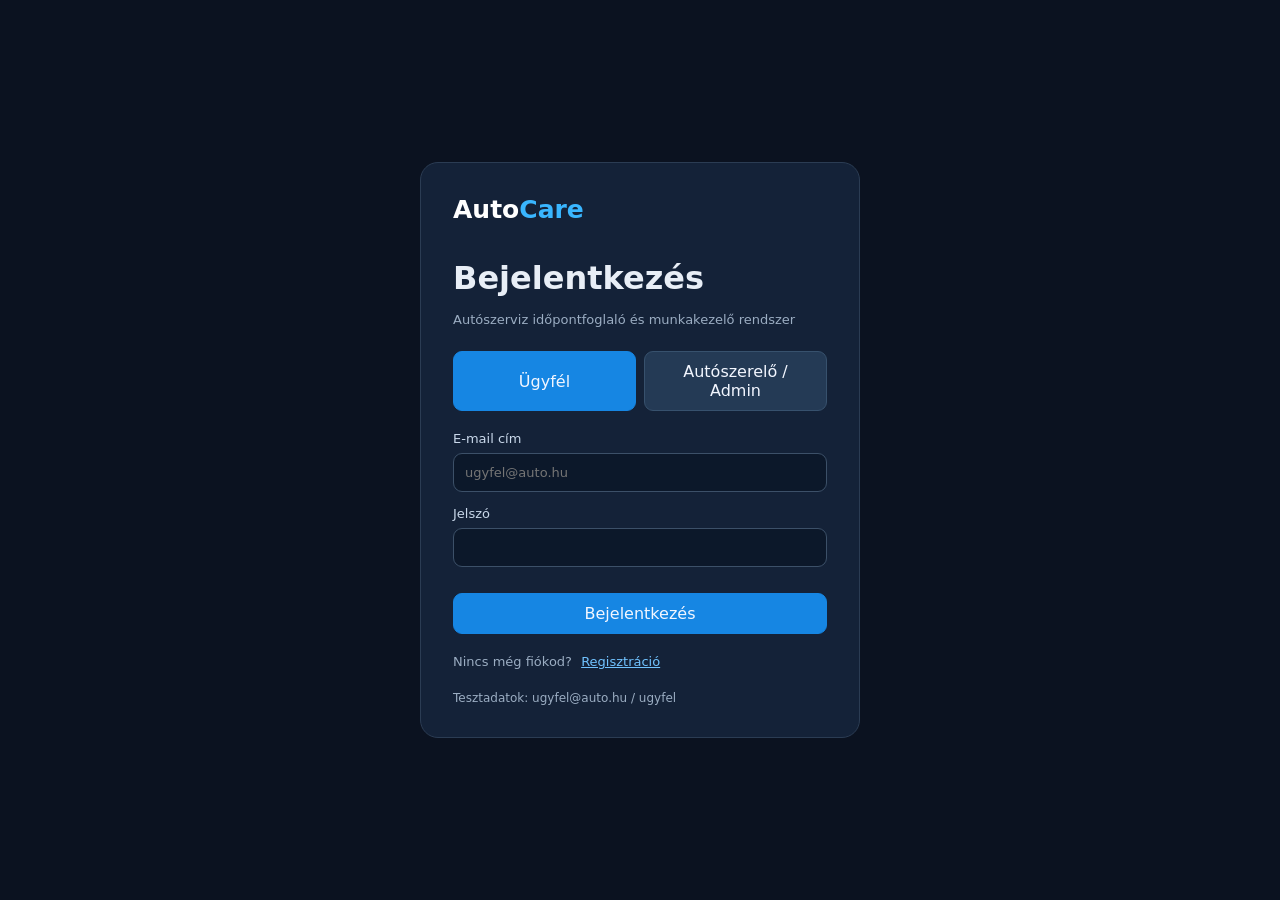
<file: autoserviceindex_sketch.html>
<!DOCTYPE html>
<html lang="hu">
<head>
<meta charset="UTF-8"><meta name="viewport" content="width=device-width, initial-scale=1">
<title>AutoCare – Szervizkezelő</title>
<style>
:root{font-family:Inter,system-ui,Arial,sans-serif;color:#e8eef6;background:#0b1220}*{box-sizing:border-box}body{margin:0}button,input,select,textarea{font:inherit}button{cursor:pointer}button:disabled{opacity:.45;cursor:not-allowed}.app{min-height:100vh;display:flex}.sidebar{width:250px;background:#101c2e;padding:25px 17px;border-right:1px solid #27344a}.brand{font-size:25px;font-weight:800;color:#fff;margin-bottom:35px}.brand span{color:#39b6ff}.nav{display:block;width:100%;padding:13px 15px;margin:6px 0;text-align:left;color:#bdcadb;background:none;border:0;border-radius:10px}.nav.active,.nav:hover{background:#203650;color:#fff}.side-bottom{margin-top:45px;color:#91a4b9;font-size:13px}.content{flex:1;min-width:0;padding:30px 38px;max-width:1450px;margin:auto}.top{display:flex;align-items:center;justify-content:space-between;gap:12px;margin-bottom:25px}.top h1{margin:0;font-size:29px}.muted{color:#9badc2;font-size:13px;line-height:1.6}.grid{display:grid;grid-template-columns:repeat(3,minmax(0,1fr));gap:18px}.panel,.stat{background:#142238;border:1px solid #2b3c53;border-radius:16px;padding:22px;margin-bottom:18px}.stat strong{display:block;font-size:30px;margin-top:8px;color:#fff}.panel h2{margin:0 0 18px;font-size:19px}.item{display:flex;align-items:center;justify-content:space-between;gap:16px;padding:15px 0;border-bottom:1px solid #2b3c53}.item:last-child{border:0}.item b{font-size:15px}.actions{display:flex;gap:8px;flex-wrap:wrap;align-items:center}.btn{background:#243a55;border:1px solid #37516d;color:#f2f6ff;padding:10px 14px;border-radius:9px}.btn:hover{filter:brightness(1.15)}.primary{background:#1686e3;border-color:#1686e3}.danger{background:#632d3a;border-color:#9b4353}.success{background:#1b624f;border-color:#25846c}.tag{display:inline-block;padding:6px 10px;border-radius:30px;background:#2d425b;color:#e5f1ff;font-size:12px;white-space:nowrap}.tag.wait{background:#655026}.tag.done{background:#175a47}.tag.alert{background:#733742}.form-grid{display:grid;grid-template-columns:repeat(2,minmax(0,1fr));gap:16px}.field{display:flex;flex-direction:column;gap:7px;font-size:13px;color:#c9d8ea}.field input,.field select,.field textarea{width:100%;border:1px solid #3c5068;border-radius:9px;padding:11px;background:#0c182a;color:#fff;outline:none}.field textarea{min-height:95px;resize:vertical}.field input:focus,.field select:focus,.field textarea:focus{border-color:#42adf9}.wide{grid-column:1/-1}.auth-wrap{min-height:100vh;display:grid;place-items:center;padding:22px}.auth-card{width:min(440px,100%);background:#142238;border:1px solid #2b3c53;border-radius:18px;padding:32px}.auth-card h1{margin:0 0 7px}.auth-card .field{margin:14px 0}.auth-tabs{display:flex;gap:8px;margin:20px 0}.auth-tabs button{flex:1}.notice{background:#15394d;border:1px solid #27708b;padding:14px;border-radius:10px;margin:15px 0;color:#d9f6ff}.empty{padding:22px;color:#9badc2;text-align:center}.small{font-size:12px}.toolbar{display:flex;justify-content:space-between;align-items:center;gap:12px;flex-wrap:wrap}.table-wrap{overflow-x:auto}table{border-collapse:collapse;width:100%;min-width:650px}th,td{padding:13px;text-align:left;border-bottom:1px solid #2b3c53;font-size:13px}th{color:#aebed1}.toast{position:fixed;right:24px;bottom:24px;background:#1c6a58;color:white;padding:14px 20px;border-radius:10px;box-shadow:0 10px 30px #0008;z-index:10}.detail-grid{display:grid;grid-template-columns:repeat(2,minmax(0,1fr));gap:14px}.detail-box{background:#0c182a;border:1px solid #2b3c53;border-radius:12px;padding:16px}.detail-box .muted{margin-bottom:6px}.detail-box strong{display:block;overflow-wrap:anywhere}.ticket-search{width:min(350px,100%);padding:11px;background:#0c182a;color:#fff;border:1px solid #3c5068;border-radius:9px}.detail-actions{display:flex;gap:9px;flex-wrap:wrap;margin-top:18px}.link{background:none;border:0;color:#71c3ff;text-decoration:underline;padding:5px}.hint{font-size:12px;color:#9badc2;margin-top:6px}@media(max-width:900px){.sidebar{width:190px}.content{padding:24px}.grid{grid-template-columns:1fr}}@media(max-width:650px){.detail-grid{grid-template-columns:1fr}.app{display:block}.sidebar{width:auto;border-right:0;border-bottom:1px solid #27344a;padding:15px}.brand{margin:0 0 10px}.sidebar nav{display:flex;overflow:auto;gap:6px}.nav{width:auto;white-space:nowrap}.side-bottom{margin-top:10px}.content{padding:18px}.form-grid{grid-template-columns:1fr}.item{align-items:flex-start;flex-direction:column}.top h1{font-size:23px}}

/* AutoCare V5 – ügyféloldali kiegészítések */
.filter-row{display:flex;gap:9px;flex-wrap:wrap;margin:0 0 18px}.filter-row .btn.selected{background:#1686e3;border-color:#1686e3}.car-preview{padding:12px 15px;border:1px solid #294763;background:#0c1d30;border-radius:10px;color:#b7dcfa;font-size:13px}.calendar-shell{position:relative}.calendar-trigger{width:100%;text-align:left;padding:12px;border-radius:9px;border:1px solid #3c5068;background:#0c182a;color:#fff}.calendar-pop{position:absolute;z-index:6;top:calc(100% + 7px);left:0;width:min(340px,100%);padding:16px;background:#192b43;border:1px solid #45617e;box-shadow:0 14px 35px #0009;border-radius:14px}.calendar-top{display:flex;align-items:center;justify-content:space-between;gap:8px;margin-bottom:12px}.calendar-top select{width:auto;min-width:140px}.calendar-grid{display:grid;grid-template-columns:repeat(7,1fr);gap:5px}.calendar-grid span{text-align:center;color:#9badc2;font-size:11px;padding:8px 0}.calendar-day{padding:8px 0;border:0;border-radius:8px;background:#253b55;color:white}.calendar-day:hover,.calendar-day.chosen{background:#1686e3}.calendar-day:disabled{background:#172338;color:#5f7189}.form-section-title{grid-column:1/-1;margin:8px 0 0;color:#e9f4ff;font-weight:700;font-size:15px}.car-item-details{display:flex;gap:8px;flex-wrap:wrap;margin-top:7px}.car-item-details span{font-size:12px;background:#213a55;border-radius:30px;padding:4px 9px;color:#c7d9ea}
</style>
</head>
<body><div id="app"></div>
<script>
'use strict';
const KEY='autocare_v3';
const catalog={
 'Német':{'Volkswagen':['Passat','Polo','Golf','Tiguan','Touran','Arteon','Touareg'],'Audi':['A3','A4','A5','A6','Q3','Q5','Q7'],'BMW':['1-es sorozat','3-as sorozat','5-ös sorozat','X1','X3','X5','X6'],'Mercedes-Benz':['A-osztály','C-osztály','E-osztály','S-osztály','GLA','GLC','GLE'],'Opel':['Astra','Corsa','Insignia','Mokka','Crossland','Grandland','Zafira'],'Porsche':['911','Cayenne','Macan','Panamera','Taycan','Boxster','Cayman']},
 'Japán':{'Toyota':['Corolla','Yaris','RAV4','Camry','Prius','C-HR','Land Cruiser'],'Honda':['Civic','Accord','Jazz','CR-V','HR-V','Prelude','e:Ny1'],'Nissan':['Micra','Juke','Qashqai','X-Trail','Leaf','Navara','Note'],'Mazda':['Mazda2','Mazda3','Mazda6','CX-3','CX-5','CX-30','MX-5'],'Suzuki':['Swift','Vitara','S-Cross','Ignis','Jimny','Baleno','Across'],'Subaru':['Impreza','Legacy','Forester','Outback','XV','BRZ','Crosstrek']},
 'Amerikai':{'Ford':['Focus','Fiesta','Mondeo','Kuga','Puma','Mustang','Explorer'],'Chevrolet':['Cruze','Camaro','Corvette','Malibu','Tahoe','Spark','Captiva'],'Jeep':['Renegade','Compass','Cherokee','Grand Cherokee','Wrangler','Avenger','Gladiator']},
 'Francia':{'Renault':['Clio','Megane','Captur','Kadjar','Scenic','Austral','Arkana'],'Peugeot':['208','308','408','2008','3008','5008','508'],'Citroën':['C3','C4','C5 Aircross','Berlingo','C1','C3 Aircross','C5 X']},
 'Olasz':{'Fiat':['500','Panda','Tipo','Punto','Bravo','Doblo','500X'],'Alfa Romeo':['Giulia','Giulietta','Stelvio','Tonale','MiTo','159','Brera']},
 'Koreai':{'Hyundai':['i10','i20','i30','Tucson','Kona','Santa Fe','IONIQ 5'],'Kia':['Ceed','Rio','Sportage','Sorento','Stonic','Niro','Picanto']},
 'Brit':{'Mini':['Cooper','Countryman','Clubman','Paceman','Roadster','Convertible','Aceman'],'Land Rover':['Defender','Discovery','Discovery Sport','Range Rover','Evoque','Velar','Freelander'],'Jaguar':['XE','XF','XJ','F-Pace','E-Pace','I-Pace','F-Type']},
 'Svéd':{'Volvo':['S60','S90','V40','V60','V90','XC40','XC60'],'Saab':['9-3','9-5','900','9000','9-7X','9-4X','99']},
 'Cseh':{'Škoda':['Octavia','Fabia','Superb','Kodiaq','Karoq','Scala','Kamiq']}
};
const services={'Rutinvizsgálat':60,'Olajcsere':45,'Nagyszerviz':180,'Sürgős szerviz':120};
const initial={users:[{email:'ugyfel@auto.hu',password:'ugyfel',name:'Teszt Ügyfél',role:'customer'},{email:'admin',password:'admin',name:'Autószerelő',role:'mechanic'}],cars:[{id:1,owner:'ugyfel@auto.hu',origin:'Német',brand:'Volkswagen',model:'Passat',year:2018}],bookings:[{id:1001,owner:'ugyfel@auto.hu',carId:1,car:'Volkswagen Passat (2018)',origin:'Német',type:'Olajcsere',date:'2026-10-29',time:'09:00',duration:45,description:'Olaj és szűrők cseréje',status:'Függőben',mechanic:null}],stock:[{id:1,name:'Motorolaj 5W-30',qty:18,unit:'liter'},{id:2,name:'Olajszűrő',qty:9,unit:'db'},{id:3,name:'Levegőszűrő',qty:7,unit:'db'},{id:4,name:'Fékbetét készlet',qty:4,unit:'db'},{id:5,name:'Gyújtógyertya',qty:12,unit:'db'}]};
function load(){try{const d=JSON.parse(localStorage.getItem(KEY));if(d&&Array.isArray(d.users)&&Array.isArray(d.bookings))return d}catch(e){}return structuredClone(initial)}
let db=load(),session=null,page='overview',authMode='login',authRole='customer',selectedTicket=null,ticketSearch='';
function persist(){localStorage.setItem(KEY,JSON.stringify(db))}
function esc(s){return String(s??'').replace(/[&<>"']/g,c=>({'&':'&amp;','<':'&lt;','>':'&gt;','"':'&quot;',"'":'&#39;'}[c]))}
function toast(msg){document.querySelector('.toast')?.remove();let el=document.createElement('div');el.className='toast';el.textContent=msg;document.body.appendChild(el);setTimeout(()=>el.remove(),3200)}
function badge(status){let cls=['Resolved','Befejezve'].includes(status)?'done':['Alkatrészre vár','Lezárásra vár','Függőben'].includes(status)?'wait':['Reklamáció','Lemondva'].includes(status)?'alert':'';return `<span class="tag ${cls}">${esc(status)}</span>`}
function carName(c){return `${c.brand} ${c.model} (${c.year})`}
function opts(values,placeholder='Válassz...'){return `<option value="">${placeholder}</option>`+values.map(v=>`<option value="${esc(v)}">${esc(v)}</option>`).join('')}
const brandIndex=Object.entries(catalog).flatMap(([origin,brands])=>Object.entries(brands).map(([brand,models])=>({origin,brand,models})));
const fuels=['Benzin','Dízel','Hibrid','Plug-in hibrid','Elektromos','LPG / CNG'];
const engines=['1.0 TSI','1.2 TSI','1.4 TSI','1.5 TSI','1.6 MPI','1.6 TDI','2.0 TDI','2.0 TSI','2.0 HDi','1.5 dCi','1.8 Hybrid','2.0 Hybrid','3.0 TDI','3.0d','Elektromos'];
function carFields(prefix){return `<div class="field"><label>Autómárka *</label><input id="${prefix}-brand" list="${prefix}-brands" autocomplete="off" placeholder="Kezdd el írni: Volkswagen, Audi..." oninput="updateModels('${prefix}')" required><datalist id="${prefix}-brands">${brandIndex.map(x=>`<option value="${esc(x.brand)}"></option>`).join('')}</datalist></div><div class="field"><label>Származási ország (automatikus)</label><input id="${prefix}-origin" readonly placeholder="A márka alapján kitöltjük"></div><div class="field"><label>Típus *</label><select id="${prefix}-model" required>${opts([],'Először válassz márkát')}</select></div><div class="field"><label>Évjárat *</label><select id="${prefix}-year" required>${opts(Array.from({length:17},(_,i)=>2026-i),'Válassz évjáratot')}</select></div><div class="field"><label>Üzemanyag *</label><select id="${prefix}-fuel" required>${opts(fuels,'Válassz üzemanyagot')}</select></div><div class="field"><label>Motortípus (opcionális)</label><input id="${prefix}-engine" list="${prefix}-engines" placeholder="Pl. 2.0 TDI, 1.4 TSI"><datalist id="${prefix}-engines">${engines.map(x=>`<option value="${esc(x)}"></option>`).join('')}</datalist></div>`}
function updateModels(prefix){let brand=document.getElementById(prefix+'-brand').value.trim();let entry=brandIndex.find(x=>x.brand.toLocaleLowerCase('hu-HU')===brand.toLocaleLowerCase('hu-HU'));document.getElementById(prefix+'-origin').value=entry?.origin||'';document.getElementById(prefix+'-model').innerHTML=opts(entry?.models||[],entry?'Válassz típust':'Először válassz érvényes márkát')}
function fieldValue(prefix){return {origin:document.getElementById(prefix+'-origin').value,brand:document.getElementById(prefix+'-brand').value.trim(),model:document.getElementById(prefix+'-model').value,year:Number(document.getElementById(prefix+'-year').value),fuel:document.getElementById(prefix+'-fuel').value,engine:document.getElementById(prefix+'-engine').value.trim()}}
function populateCar(prefix,c){document.getElementById(prefix+'-brand').value=c.brand;updateModels(prefix);document.getElementById(prefix+'-model').value=c.model;document.getElementById(prefix+'-year').value=c.year;document.getElementById(prefix+'-fuel').value=c.fuel||'';document.getElementById(prefix+'-engine').value=c.engine||''}
let bookingFilter='all',calendarMonth=9,calendarOpen=false;
const monthNames=['január','február','március','április','május','június','július','augusztus','szeptember','október','november','december'];
function calendarWidget(){return `<div class="field"><label>Foglalás dátuma (2026) *</label><div class="calendar-shell"><button type="button" class="calendar-trigger" onclick="calendarOpen=!calendarOpen;drawCalendar()" id="calendar-trigger">Válassz napot a naptárból ▾</button><div id="calendar-pop" class="calendar-pop" style="display:none"></div></div><input id="date" type="hidden" required></div>`}
function drawCalendar(){let pop=document.getElementById('calendar-pop');if(!pop)return;pop.style.display=calendarOpen?'block':'none';if(!calendarOpen)return;let today=new Date(),days=new Date(2026,calendarMonth+1,0).getDate(),offset=(new Date(2026,calendarMonth,1).getDay()+6)%7,selected=document.getElementById('date').value;pop.innerHTML=`<div class="calendar-top"><button type="button" class="btn" onclick="moveMonth(-1)" ${calendarMonth===0?'disabled':''}>‹</button><strong>2026. ${monthNames[calendarMonth]}</strong><button type="button" class="btn" onclick="moveMonth(1)" ${calendarMonth===11?'disabled':''}>›</button></div><div class="calendar-grid">${['H','K','Sze','Cs','P','Szo','V'].map(x=>`<span>${x}</span>`).join('')}${'<span></span>'.repeat(offset)}${Array.from({length:days},(_,i)=>{let day=i+1,iso=`2026-${String(calendarMonth+1).padStart(2,'0')}-${String(day).padStart(2,'0')}`,past=new Date(2026,calendarMonth,day+1)<=today;return `<button type="button" class="calendar-day ${iso===selected?'chosen':''}" ${past?'disabled':''} onclick="chooseDay('${iso}')">${day}</button>`}).join('')}</div>`}
function moveMonth(n){calendarMonth=Math.max(0,Math.min(11,calendarMonth+n));drawCalendar()}
function chooseDay(iso){document.getElementById('date').value=iso;document.getElementById('calendar-trigger').textContent=new Date(iso+'T12:00:00').toLocaleDateString('hu-HU',{year:'numeric',month:'long',day:'numeric'})+' ▾';calendarOpen=false;drawCalendar()}
function login(e){e.preventDefault();let email=document.getElementById('email').value.trim(),pass=document.getElementById('password').value;let u=db.users.find(u=>u.email===email&&u.password===pass&&u.role===authRole);if(!u)return toast('Hibás bejelentkezési adatok!');session={email:u.email,name:u.name,role:u.role};page='overview';render()}
function register(e){e.preventDefault();let name=document.getElementById('name').value.trim(),email=document.getElementById('email').value.trim(),pass=document.getElementById('password').value;if(db.users.some(u=>u.email===email))return toast('Ez az e-mail már foglalt.');if(pass.length<4)return toast('A jelszó legalább 4 karakter legyen.');db.users.push({name,email,password:pass,role:'customer'});persist();session={name,email,role:'customer'};page='overview';render()}
function logout(){session=null;authMode='login';authRole='customer';render()}
function authView(){return `<div class="auth-wrap"><div class="auth-card"><div class="brand">Auto<span>Care</span></div><h1>${authMode==='register'?'Regisztráció':'Bejelentkezés'}</h1><p class="muted">Autószerviz időpontfoglaló és munkakezelő rendszer</p><div class="auth-tabs"><button class="btn ${authRole==='customer'?'primary':''}" onclick="authRole='customer';authMode='login';render()">Ügyfél</button><button class="btn ${authRole==='mechanic'?'primary':''}" onclick="authRole='mechanic';authMode='login';render()">Autószerelő / Admin</button></div><form onsubmit="${authMode==='register'?'register(event)':'login(event)'}">${authMode==='register'?'<div class="field"><label>Teljes név</label><input id="name" required></div>':''}<div class="field"><label>${authRole==='mechanic'?'Felhasználónév':'E-mail cím'}</label><input id="email" ${authRole==='customer'?'type="email"':''} required placeholder="${authRole==='mechanic'?'admin':'ugyfel@auto.hu'}"></div><div class="field"><label>Jelszó</label><input id="password" type="password" required></div><button class="btn primary" style="width:100%;margin-top:12px">${authMode==='register'?'Regisztráció':'Bejelentkezés'}</button></form>${authRole==='customer'?`<p class="muted">${authMode==='login'?'Nincs még fiókod?':'Már van fiókod?'} <button class="link" onclick="authMode='${authMode==='login'?'register':'login'}';render()">${authMode==='login'?'Regisztráció':'Bejelentkezés'}</button></p>`:''}<div class="hint">Tesztadatok: ${authRole==='mechanic'?'admin / admin':'ugyfel@auto.hu / ugyfel'}</div></div></div>`}
const menuCustomer=[['overview','Áttekintés'],['booking','Új időpont'],['bookings','Foglalásaim'],['cars','Autóim']];
const menuMechanic=[['overview','Dashboard'],['incoming','Beérkező ticketek'],['active','Aktív munkák'],['waiting','Visszaigazolásra vár'],['resolved','Resolved ticketek'],['calendar','Időpontok'],['stock','Alkatrészkészlet']];
function layout(){let menus=session.role==='customer'?menuCustomer:menuMechanic;return `<div class="app"><aside class="sidebar"><div class="brand">Auto<span>Care</span></div><nav>${menus.map(([id,label])=>`<button class="nav ${page===id?'active':''}" onclick="page='${id}';render()">${label}</button>`).join('')}</nav><div class="side-bottom">${esc(session.name)}<br>${session.role==='mechanic'?'Autószerelő':'Ügyfél'}<br><button class="btn" style="margin-top:12px" onclick="logout()">Kijelentkezés</button></div></aside><main class="content">${session.role==='customer'?customerView():mechanicView()}</main></div>`}
function header(title,desc){return `<div class="top"><div><h1>${title}</h1><div class="muted">${desc}</div></div></div>`}
function customerBookings(){return db.bookings.filter(b=>b.owner===session.email)}
function customerView(){let mine=customerBookings();if(page==='overview')return header('Üdvözlünk, '+esc(session.name)+'!','Itt követheted a szervizügyeidet.')+`<div class="grid"><div class="stat">Autóim<strong>${db.cars.filter(c=>c.owner===session.email).length}</strong></div><div class="stat">Aktív foglalások<strong>${mine.filter(b=>!['Resolved','Lemondva'].includes(b.status)).length}</strong></div><div class="stat">Lezárt munkák<strong>${mine.filter(b=>b.status==='Resolved').length}</strong></div></div><section class="panel"><div class="toolbar"><h2>Legutóbbi foglalások</h2><button class="btn primary" onclick="page='booking';render()">+ Új időpont</button></div>${bookingItems(mine.slice(-5).reverse())}</section>`;
if(page==='cars')return header('Autóim','Járműveid hozzáadása és kezelése')+`<section class="panel"><h2>Új autó hozzáadása</h2><p class="muted">Kezdd el begépelni a márkát, és válassz a találatokból. A származást automatikusan kitöltjük.</p><form class="form-grid" onsubmit="addCar(event)">${carFields('car')}<div class="wide"><button class="btn primary">Autó hozzáadása</button></div></form></section><section class="panel"><h2>Mentett autók</h2>${db.cars.filter(c=>c.owner===session.email).map(c=>`<div class="item"><div><b>${esc(carName(c))}</b><div class="car-item-details"><span>${esc(c.origin)}</span><span>${esc(c.fuel||'Üzemanyag nincs megadva')}</span>${c.engine?`<span>${esc(c.engine)}</span>`:''}</div></div><button class="btn danger" onclick="removeCar(${c.id})">Eltávolítás</button></div>`).join('')||'<p class="empty">Még nincs autód.</p>'}</section>`;
if(page==='booking'){let cars=db.cars.filter(c=>c.owner===session.email);return header('Új időpont','Szervizidőpont kérése 2026-ra')+`<section class="panel"><form class="form-grid" onsubmit="addBooking(event)"><div class="form-section-title">1. Jármű adatai</div><div class="field wide"><label>Mentett autó használata (opcionális)</label><select id="saved-car" onchange="fillSavedCar()">${opts(cars.map(c=>c.id+' | '+carName(c)),'Új autó megadása')}</select></div>${carFields('booking')}<div class="form-section-title">2. Szervizigény</div><div class="field"><label>Szolgáltatás *</label><select id="service" required onchange="updateDuration()">${opts(Object.keys(services))}</select><span class="hint" id="duration-hint">Válassz szolgáltatást</span></div><div class="field wide"><label>Hibaleírás / megjegyzés</label><textarea id="description" placeholder="Írd le a problémát..."></textarea></div><div class="form-section-title">3. Időpont kiválasztása</div>${calendarWidget()}<div class="field"><label>Kezdési időpont *</label><select id="time" required>${opts(Array.from({length:18},(_,i)=>`${String(8+Math.floor(i/2)).padStart(2,'0')}:${i%2?'30':'00'}`),'Válassz időpontot')}</select></div><div class="wide"><button class="btn primary">Időpontkérés elküldése</button></div></form><p class="hint">A foglalás függő státuszba kerül a szerelő elfogadásáig. Az időpontok jelenleg demóértékek; a szabad kapacitást később a backend ellenőrzi.</p></section>`}
if(page==='bookings'){let filtered=mine.filter(b=>bookingFilter==='all'||(bookingFilter==='active'?!['Resolved','Lemondva'].includes(b.status):['Resolved','Lemondva'].includes(b.status)));return header('Foglalásaim','Szervizügyeid és azok aktuális állapota')+`<section class="panel"><div class="filter-row">${[['all','Összes'],['active','Folyamatban lévő'],['closed','Lezárt']].map(([id,label])=>`<button class="btn ${bookingFilter===id?'selected':''}" onclick="bookingFilter='${id}';render()">${label} (${id==='all'?mine.length:id==='active'?mine.filter(b=>!['Resolved','Lemondva'].includes(b.status)).length:mine.filter(b=>['Resolved','Lemondva'].includes(b.status)).length})</button>`).join('')}</div>${bookingItems(filtered.slice().reverse())}</section>`}return ''}
function bookingItems(data){if(!data.length)return '<p class="empty">Nincs foglalás.</p>';return data.map(b=>`<div class="item"><div><b>#${b.id} · ${esc(b.car)}</b><div class="muted">${esc(b.type)} · ${esc(b.date)} ${esc(b.time)} · ${b.duration} perc</div><div class="muted">${esc(b.description)}</div>${b.status==='Lezárásra vár'?`<div class="notice">A szerelő lezárta a munkát. Kérjük, erősítsd meg, hogy minden rendben van!</div><div class="actions"><button class="btn success" onclick="confirmTicket(${b.id},true)">Minden rendben</button><button class="btn danger" onclick="confirmTicket(${b.id},false)">Problémám van</button></div>`:''}</div><div class="actions">${badge(b.status)}${b.status==='Függőben'?`<button class="btn danger" onclick="cancelBooking(${b.id})">Lemondás</button>`:''}</div></div>`).join('')}
function addCar(e){e.preventDefault();let c=fieldValue('car');if(!c.origin||!c.brand||!c.model||!c.year||!c.fuel)return toast('Töltsd ki az autó kötelező adatait!');db.cars.push({id:Date.now(),owner:session.email,...c});persist();render();toast('Autó hozzáadva!')}
function removeCar(id){let c=db.cars.find(c=>c.id===id&&c.owner===session.email);if(!c)return;if(!confirm('Biztosan eltávolítod ezt az autót?'))return;db.cars=db.cars.filter(x=>x.id!==id);persist();render();toast('Autó eltávolítva.')}
function fillSavedCar(){let raw=document.getElementById('saved-car').value,id=Number(raw.split(' | ')[0]),c=db.cars.find(c=>c.id===id&&c.owner===session.email);if(!c)return;populateCar('booking',c)}
function updateDuration(){let v=document.getElementById('service').value;document.getElementById('duration-hint').textContent=v?`Várható időtartam: ${services[v]} perc`:'Válassz szolgáltatást'}
function addBooking(e){e.preventDefault();let c=fieldValue('booking'),type=document.getElementById('service').value,date=document.getElementById('date').value,time=document.getElementById('time').value,description=document.getElementById('description').value.trim();if(!c.origin||!c.brand||!c.model||!c.year||!c.fuel||!type||!date||!time)return toast('Minden kötelező mezőt tölts ki!');let start=new Date(`${date}T${time}`);if(!/^2026-\d{2}-\d{2}$/.test(date)||start.getFullYear()!==2026)return toast('2026-os dátumot válassz!');if(start<=new Date())return toast('Csak jövőbeli időpont választható.');let saved=db.cars.find(x=>x.owner===session.email&&x.origin===c.origin&&x.brand===c.brand&&x.model===c.model&&x.year===c.year&&x.fuel===c.fuel);let id=Math.max(1000,...db.bookings.map(b=>b.id))+1;db.bookings.push({id,owner:session.email,carId:saved?.id||null,car:carName(c),origin:c.origin,fuel:c.fuel,engine:c.engine,type,date,time,duration:services[type],description,status:'Függőben',mechanic:null});persist();page='bookings';render();toast('Foglalás rögzítve, elfogadásra vár!')}
function cancelBooking(id){let b=db.bookings.find(b=>b.id===id&&b.owner===session.email&&b.status==='Függőben');if(!b)return;b.status='Lemondva';persist();render()}
function confirmTicket(id,approved){let b=db.bookings.find(b=>b.id===id&&b.owner===session.email&&b.status==='Lezárásra vár');if(!b)return;if(approved){b.status='Resolved';b.resolvedAt=new Date().toISOString()}else{b.status='Reklamáció';b.complaintAt=new Date().toISOString()}persist();render();toast(approved?'Ticket véglegesen lezárva. Köszönjük!':'A reklamációt továbbítottuk a szerelőnek.')}
function activeTickets(){return db.bookings.filter(b=>!['Resolved','Lemondva'].includes(b.status))}
function mechanicView(){
 const active=activeTickets();
 const incoming=active.filter(b=>b.status==='Függőben');
 const jobs=active.filter(b=>['Elfogadva','Folyamatban','Alkatrészre vár','Reklamáció'].includes(b.status));
 const waiting=active.filter(b=>b.status==='Lezárásra vár');
 if(page==='detail')return ticketDetail();
 if(page==='overview')return header('Szerelői dashboard','Aktuális munkák és beérkező igények')+
 `<div class="grid"><div class="stat">Beérkező ticketek<strong>${incoming.length}</strong><button class="btn" onclick="goAdmin('incoming')">Megtekintés</button></div><div class="stat">Aktív munkák<strong>${jobs.length}</strong><button class="btn" onclick="goAdmin('active')">Megtekintés</button></div><div class="stat">Visszaigazolásra vár<strong>${waiting.length}</strong><button class="btn" onclick="goAdmin('waiting')">Megtekintés</button></div></div><section class="panel"><div class="toolbar"><h2>Legújabb beérkező ticketek</h2><button class="btn" onclick="goAdmin('incoming')">Mind megtekintése</button></div>${ticketItems(incoming.slice(-5).reverse())}</section>`;
 if(page==='incoming')return ticketListPage('Beérkező ticketek','Elfogadásra váró szervizigények',incoming);
 if(page==='active')return ticketListPage('Aktív munkák','Elfogadott, folyamatban lévő, alkatrészre váró és reklamált munkák',jobs);
 if(page==='waiting')return ticketListPage('Visszaigazolásra vár','A szerelő lezárta a munkát, az ügyfél válaszára várunk',waiting);
 if(page==='tickets')return ticketListPage('Összes aktív ticket','Még nem archivált munkák',active);
 if(page==='resolved'){let done=db.bookings.filter(b=>b.status==='Resolved');return header('Resolved ticketek','Ügyfél által jóváhagyott, archivált munkák')+`<section class="panel"><h2>Lezárt jegyek (${done.length})</h2>${ticketItems(done.slice().reverse())}</section>`}
 if(page==='calendar')return header('Időpontok','Aktuális foglalások listája')+`<section class="panel table-wrap"><table><thead><tr><th>Ticket</th><th>Dátum</th><th>Autó</th><th>Szolgáltatás</th><th>Állapot</th></tr></thead><tbody>${active.filter(b=>b.status!=='Lemondva').sort((a,b)=>(a.date+a.time).localeCompare(b.date+b.time)).map(b=>`<tr><td><button class="link" onclick="openTicket(${b.id},'calendar')">#${b.id}</button></td><td>${esc(b.date)} ${esc(b.time)}</td><td>${esc(b.car)}</td><td>${esc(b.type)}</td><td>${badge(b.status)}</td></tr>`).join('')}</tbody></table></section>`;
 if(page==='stock')return header('Alkatrészkészlet','Raktárkészlet nyilvántartása')+`<section class="panel"><h2>Készlet</h2>${db.stock.map(p=>`<div class="item"><div><b>${esc(p.name)}</b><div class="muted">Készlet: ${p.qty} ${esc(p.unit)}</div></div><div class="actions"><button class="btn" onclick="adjustStock(${p.id},-1)">−1</button><button class="btn" onclick="adjustStock(${p.id},1)">+1</button></div></div>`).join('')}</section>`;
 return '';
}
function goAdmin(destination){page=destination;selectedTicket=null;ticketSearch='';render()}
function openTicket(id,source){if(session?.role!=='mechanic')return;selectedTicket={id,source:source||page};page='detail';render()}
function backToTickets(){goAdmin(selectedTicket?.source||'incoming')}
function ticketListPage(title,subtitle,data){let term=ticketSearch.trim().toLocaleLowerCase('hu-HU');let filtered=data.filter(b=>[b.id,b.car,b.owner,b.type,b.date,b.status,b.description].some(v=>String(v??'').toLocaleLowerCase('hu-HU').includes(term)));return header(title,subtitle)+`<section class="panel"><div class="toolbar"><h2>Ticketek (${data.length})</h2><input class="ticket-search" aria-label="Ticket keresése" placeholder="Keresés: ticket, autó, ügyfél..." value="${esc(ticketSearch)}" oninput="filterTickets(this.value)"></div><div id="ticket-results">${ticketItems(filtered)}</div></section>`}
function filterTickets(value){ticketSearch=value;let data=page==='incoming'?activeTickets().filter(b=>b.status==='Függőben'):page==='active'?activeTickets().filter(b=>['Elfogadva','Folyamatban','Alkatrészre vár','Reklamáció'].includes(b.status)):page==='waiting'?activeTickets().filter(b=>b.status==='Lezárásra vár'):activeTickets();let term=value.trim().toLocaleLowerCase('hu-HU');document.getElementById('ticket-results').innerHTML=ticketItems(data.filter(b=>[b.id,b.car,b.owner,b.type,b.date,b.status,b.description].some(v=>String(v??'').toLocaleLowerCase('hu-HU').includes(term))))}
function ticketItems(data){if(!data.length)return '<p class="empty">Nincs megjeleníthető ticket.</p>';return data.slice().reverse().map(b=>`<div class="item"><div><b>#${b.id} · ${esc(b.car)}</b><div class="muted">${esc(b.type)} · ${esc(b.date)} ${esc(b.time)} · ${b.duration} perc</div><div class="muted">Ügyfél: ${esc(b.owner)}</div>${badge(b.status)}</div><button class="btn primary" onclick="openTicket(${b.id},'${page}')">Részletek megtekintése</button></div>`).join('')}
function ticketDetail(){let b=db.bookings.find(b=>b.id===selectedTicket?.id);if(!b)return header('A ticket nem található','')+`<button class="btn" onclick="goAdmin('incoming')">Vissza</button>`;let user=db.users.find(u=>u.email===b.owner);let car=db.cars.find(c=>c.id===b.carId);let actions='';
 if(b.status==='Függőben')actions=`<button class="btn primary" onclick="acceptTicket(${b.id})">Ticket elfogadása</button>`;
 if(b.status==='Elfogadva')actions=`<button class="btn" onclick="changeStatus(${b.id},'Függőben')">Leadás</button><button class="btn" onclick="changeStatus(${b.id},'Alkatrészre vár')">Alkatrészre vár</button><button class="btn primary" onclick="changeStatus(${b.id},'Folyamatban')">Munka indítása</button>`;
 if(b.status==='Folyamatban')actions=`<button class="btn" onclick="changeStatus(${b.id},'Alkatrészre vár')">Alkatrészre vár</button><button class="btn success" onclick="changeStatus(${b.id},'Lezárásra vár')">Jegy lezárása</button>`;
 if(b.status==='Alkatrészre vár')actions=`<button class="btn" onclick="changeStatus(${b.id},'Függőben')">Leadás</button><button class="btn primary" onclick="changeStatus(${b.id},'Folyamatban')">Munka folytatása</button>`;
 if(b.status==='Reklamáció')actions=`<button class="btn primary" onclick="changeStatus(${b.id},'Folyamatban')">Ticket újranyitása</button>`;
 return `<button class="btn" style="margin-bottom:18px" onclick="backToTickets()">← Vissza a listához</button>`+header(`Ticket #${b.id}`,'Részletes munkalap és állapotkezelés')+`<section class="panel"><div class="toolbar"><h2>${esc(b.car)}</h2>${badge(b.status)}</div><div class="detail-grid"><div class="detail-box"><div class="muted">Ügyfél neve</div><strong>${esc(user?.name||b.owner)}</strong></div><div class="detail-box"><div class="muted">Ügyfél e-mail címe</div><strong>${esc(b.owner)}</strong></div><div class="detail-box"><div class="muted">Jármű</div><strong>${esc(b.car)}</strong><div class="muted">Származás: ${esc(b.origin)}${car?' · '+esc(car.year):''}</div></div><div class="detail-box"><div class="muted">Szolgáltatás</div><strong>${esc(b.type)}</strong><div class="muted">Becsült idő: ${b.duration} perc</div></div><div class="detail-box"><div class="muted">Foglalás</div><strong>${esc(b.date)} · ${esc(b.time)}</strong></div><div class="detail-box"><div class="muted">Hozzárendelt szerelő</div><strong>${esc(b.mechanic||'Még nincs hozzárendelve')}</strong></div><div class="detail-box wide"><div class="muted">Hibaleírás / ügyfél megjegyzése</div><strong>${esc(b.description||'Nincs megadott hibaleírás.')}</strong></div></div>${b.status==='Lezárásra vár'?'<div class="notice">A ticket az ügyfél visszaigazolására vár.</div>':''}${b.status==='Reklamáció'?'<div class="notice">Az ügyfél problémát jelzett a javítással.</div>':''}<div class="detail-actions">${actions}</div></section>`}
function acceptTicket(id){if(session?.role!=='mechanic')return;let b=db.bookings.find(b=>b.id===id&&b.status==='Függőben');if(!b)return toast('A ticket már nem fogadható el.');if(!confirm(`Biztosan elfogadod a(z) #${id} ticketet?\n${b.car} – ${b.type}\n${b.date} ${b.time}`))return;changeStatus(id,'Elfogadva')}
const transitions={'Függőben':['Elfogadva'],'Elfogadva':['Függőben','Alkatrészre vár','Folyamatban'],'Folyamatban':['Alkatrészre vár','Lezárásra vár'],'Alkatrészre vár':['Függőben','Folyamatban'],'Reklamáció':['Folyamatban']};
function changeStatus(id,next){if(session?.role!=='mechanic')return;let b=db.bookings.find(b=>b.id===id);if(!b||!transitions[b.status]?.includes(next))return;b.status=next;b.mechanic=next==='Függőben'?null:session.email;if(next==='Lezárásra vár')b.closedAt=new Date().toISOString();persist();if(page==='detail'&&next==='Elfogadva'){selectedTicket.source='active'}render();toast(`#${id}: ${next}`)}
function adjustStock(id,delta){if(session?.role!=='mechanic')return;let p=db.stock.find(p=>p.id===id);if(!p||p.qty+delta<0)return;p.qty+=delta;persist();render()}
function render(){document.getElementById('app').innerHTML=session?layout():authView()}
render();
</script></body></html>
</file>
